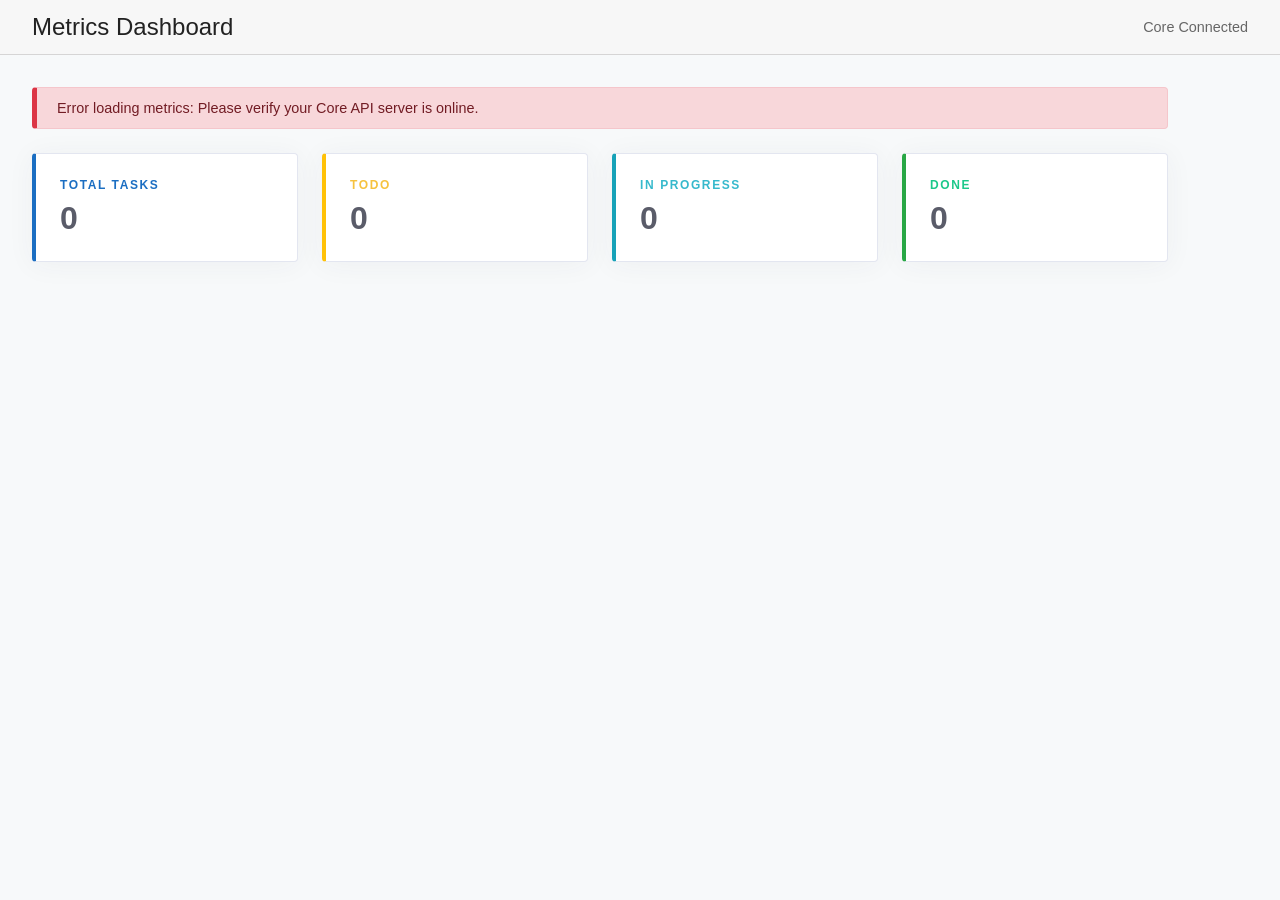
<file: FrondEnd/dashboard.html>
<!DOCTYPE html>
<html lang="en">
<head>
    <meta charset="UTF-8">
    <meta name="viewport" content="width=device-width, initial-scale=1.0">
    <title>Task Management Dashboard</title>
    <!-- External Style Sheet Link -->
    <link rel="stylesheet" href="dashboard.css">
</head>
<body>
    
    <!-- Main Section Module -->
    <div class="main-panel">
        <div class="top-row">
            <h1>Metrics Dashboard</h1>
            <div class="user-info">Core Connected</div>
        </div>

        <div class="content-body">
            <!-- System Error Indicator Alert Banner -->
            <div id="errorBanner" class="error-message" style="display: none;"></div>

            <!-- Blazor Enterprise App Statistics Metrics Grid -->
            <div class="dashboard-grid">
                <div class="card">
                    <h3>Total Tasks</h3>
                    <div id="countTotal" class="count">0</div>
                </div>
                <div class="card todo">
                    <h3>Todo</h3>
                    <div id="countTodo" class="count">0</div>
                </div>
                <div class="card progress">
                    <h3>In Progress</h3>
                    <div id="countProgress" class="count">0</div>
                </div>
                <div class="card done">
                    <h3>Done</h3>
                    <div id="countDone" class="count">0</div>
                </div>
            </div>
        </div>
    </div>

    <!-- Scripts Injection Logic -->
    <script src="TaskService.js"></script>
    <script>
        const URL = "http://localhost:5108/api"; 
        const taskService = new TaskService(URL);

        document.addEventListener('DOMContentLoaded', async () => {
            const errorBanner = document.getElementById('errorBanner');
            const countTotal = document.getElementById('countTotal');
            const countTodo = document.getElementById('countTodo');
            const countProgress = document.getElementById('countProgress');
            const countDone = document.getElementById('countDone');

            try {
                const apiResponse = await taskService.getAllTasks();
                
                if (!apiResponse) {
                    throw new Error("Unable to read task collection data stream from server.");
                }

                // FIX: Extract the inner array from the response wrapper object (.data)
                // Fallback to apiResponse if it's already an array, or empty array if null
                const rawTasks = apiResponse.data || apiResponse;
                const taskArray = Array.isArray(rawTasks) ? rawTasks : [rawTasks];
                
                let todoCounter = 0;
                let progressCounter = 0;
                let doneCounter = 0;

                taskArray.forEach(task => {
                    if (!task || typeof task !== 'object') return; 

                    const statusStr = (task.status || '').trim().toLowerCase();
                    
                    if (statusStr === 'todo' || statusStr === 'pending' || statusStr === 'not started') {
                        todoCounter++;
                    } else if (statusStr === 'in progress' || statusStr === 'inprogress' || statusStr === 'active') {
                        progressCounter++;
                    } else if (statusStr === 'done' || statusStr === 'completed') {
                        doneCounter++;
                    }
                });

                const validTaskCount = taskArray.filter(t => t && typeof t === 'object').length;

                // Sync UI elements
                countTotal.innerText = validTaskCount;
                countTodo.innerText = todoCounter;
                countProgress.innerText = progressCounter;
                countDone.innerText = doneCounter;

            } catch (err) {
                console.error("[Dashboard Load Error]", err);
                errorBanner.innerText = "Error loading metrics: Please verify your Core API server is online.";
                errorBanner.style.display = 'block';
            }
        });
    </script>
</body>
</html>
</file>
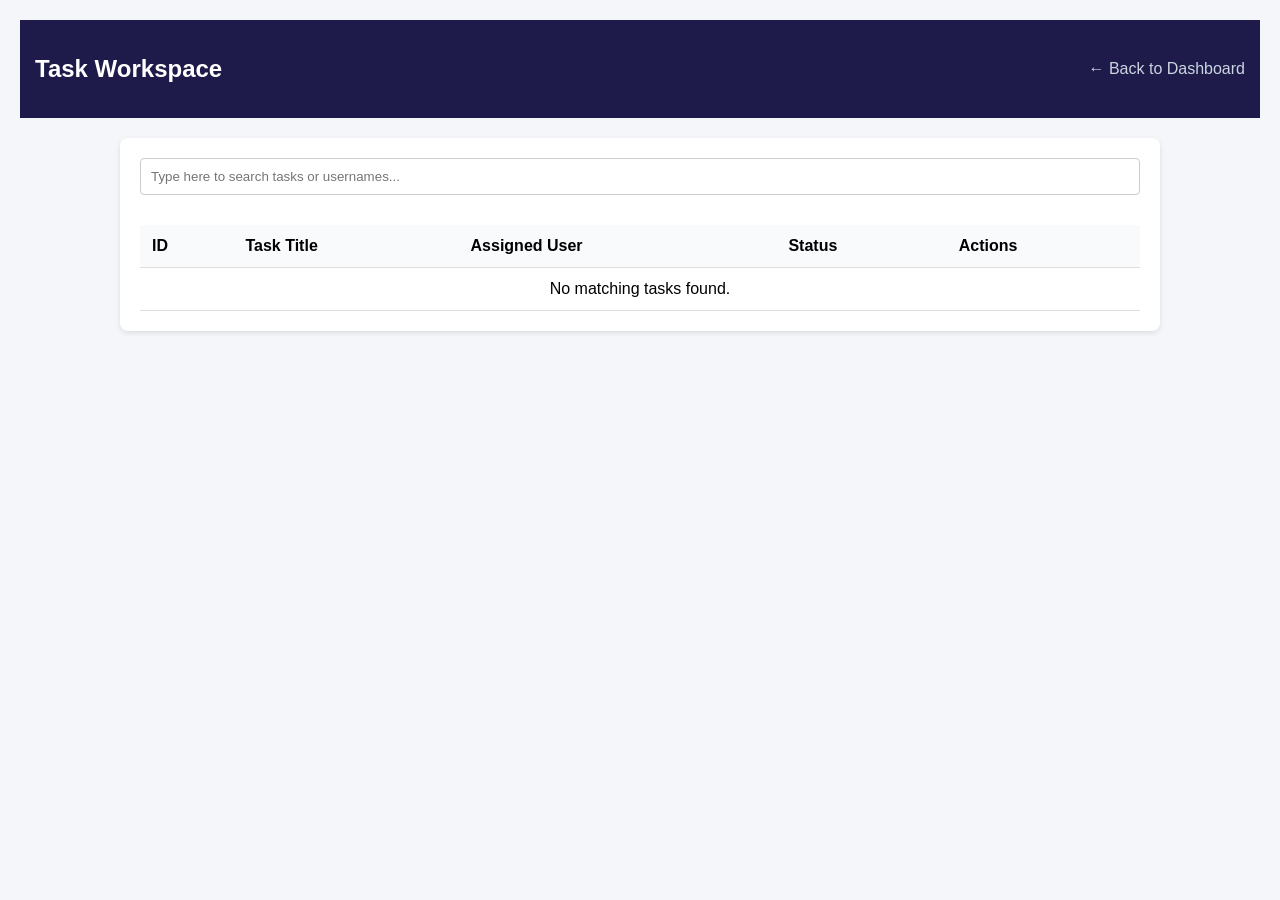
<file: FrondEnd/tasks.html>
<!DOCTYPE html>
<html lang="en">
<head>
    <meta charset="UTF-8">
    <meta name="viewport" content="width=device-width, initial-scale=1.0">
    <title>Tasks Board</title>
    <!-- Linked external stylesheet reference -->
    <link rel="stylesheet" href="tasks.css">
</head>
<body>

    <div class="nav">
        <h2>Task Workspace</h2>
        <a href="index.html">← Back to Dashboard</a>
    </div>

    <div class="container">
        <!-- Search Field -->
        <input type="text" id="searchBar" class="search-box" placeholder="Type here to search tasks or usernames...">

        <!-- Tasks Table -->
        <table>
            <thead>
                <tr>
                    <th>ID</th>
                    <th>Task Title</th>
                    <th>Assigned User</th>
                    <th>Status</th>
                    <th>Actions</th>
                </tr>
            </thead>
            <tbody id="taskTableBody">
                <tr><td colspan="5" style="text-align:center;">Loading tasks from server...</td></tr>
            </tbody>
        </table>
    </div>

    <!-- Wireframe Scripts Layer -->
    <script src="TaskService.js"></script>
    <script>
        const API_URL = "http://localhost:5108/api";
        const taskService = new TaskService(API_URL);
        let allTasks = [];

        document.addEventListener('DOMContentLoaded', () => {
            loadTasksFromServer();
            document.getElementById('searchBar').addEventListener('input', filterTasks);
        });

        async function loadTasksFromServer() {
            try {
                const response = await taskService.getAllTasks();
                
                if (response && response.data) {
                    allTasks = response.data;
                } else {
                    allTasks = Array.isArray(response) ? response : [];
                }
                
                displayTasks(allTasks);
            } catch (error) {
                console.error("Error fetching tasks:", error);
                document.getElementById('taskTableBody').innerHTML = `<tr><td colspan="5" style="text-align:center; color:red;">Failed to connect to API server.</td></tr>`;
            }
        }

        function displayTasks(tasksList) {
            const tbody = document.getElementById('taskTableBody');
            tbody.innerHTML = '';

            if (tasksList.length === 0) {
                tbody.innerHTML = `<tr><td colspan="5" style="text-align:center;">No matching tasks found.</td></tr>`;
                return;
            }

            tasksList.forEach(task => {
                const id = task.taskId || task.id;
                const title = task.title || 'Untitled';
                const name = task.userName || task.username || 'Unassigned';
                const currentStatus = task.status || 'Todo';

                let styleClass = 'todo';
                if (currentStatus.toLowerCase().includes('progress')) styleClass = 'progress';
                if (currentStatus.toLowerCase() === 'done' || currentStatus.toLowerCase() === 'completed') styleClass = 'done';

                const tr = document.createElement('tr');
                tr.innerHTML = `
                    <td>#${id}</td>
                    <td><strong>${title}</strong></td>
                    <td>${name}</td>
                    <td>
                        <span class="badge ${styleClass}">${currentStatus}</span>
                        <span class="cycle-icon" title="Quick change status" onclick="toggleQuickStatus(${id}, '${currentStatus}')">🔄</span>
                    </td>
                    <td>
                        <!-- Redirects straight to edit-task.html with the taskId embedded in the URL -->
                        <button class="btn btn-edit" onclick="window.location.href='edit-task.html?taskId=${id}'">✏️ Edit</button>
                        <button class="btn btn-delete" onclick="deleteTaskRow(${id})">🗑️ Delete</button>
                    </td>
                `;
                tbody.appendChild(tr);
            });
        }

        function filterTasks() {
            const text = document.getElementById('searchBar').value.toLowerCase();
            const filtered = allTasks.filter(t => {
                return (t.title || '').toLowerCase().includes(text) || 
                       (t.userName || t.username || '').toLowerCase().includes(text);
            });
            displayTasks(filtered);
        }

        async function toggleQuickStatus(id, currentStatus) {
            let nextStatus = "Todo";
            if (currentStatus === "Todo") nextStatus = "In Progress";
            else if (currentStatus === "In Progress") nextStatus = "Done";

            const taskObj = allTasks.find(t => (t.taskId || t.id) === id);
            if (!taskObj) return;

            const formData = new FormData();
            formData.append('taskId', id);
            formData.append('title', taskObj.title || '');
            formData.append('description', taskObj.description || '');
            formData.append('status', nextStatus);
            formData.append('userId', taskObj.userId || taskObj.id || 0);
            formData.append('userName', taskObj.userName || taskObj.username || '');

            try {
                const response = await fetch(`${API_URL}/Task/${id}`, {
                    method: 'PUT',
                    body: formData
                });
                if (response.ok) {
                    loadTasksFromServer();
                } else {
                    console.error("Status update error code:", response.status);
                }
            } catch (err) {
                alert("Failed updating quick status.");
            }
        }

        async function deleteTaskRow(id) {
            if (!confirm("Are you sure you want to delete this task permanently?")) return;

            try {
                const response = await fetch(`${API_URL}/Task/${id}`, {
                    method: 'DELETE'
                });
                if (response.ok) {
                    loadTasksFromServer();
                } else {
                    alert(`Delete action rejected by backend server. Status: ${response.status}`);
                }
            } catch (err) {
                alert("Could not delete task item record.");
            }
        }
    </script>
</body>
</html>
</file>
<file: FrondEnd/dashboard.css>
/* Blazor Server Blue Theme Design Variables */
:root {
    --blazor-blue: #1b6ec2;
    --blazor-blue-dark: #124d88;
    --sidebar-bg: #232733;
    --sidebar-hover: #3a3f52;
    --bg-light: #f7f9fa;
}

body { 
    font-family: -apple-system, BlinkMacSystemFont, "Segoe UI", Roboto, "Helvetica Neue", Arial, sans-serif;
    margin: 0; 
    background-color: var(--bg-light); 
    color: #333; 
    display: flex;
    min-height: 100vh;
}

/* Blazor Layout Sidebar Navigation */
.sidebar {
    width: 250px;
    background-color: var(--sidebar-bg);
    color: white;
    display: flex;
    flex-direction: column;
    flex-shrink: 0;
}

.sidebar-brand {
    background-color: #11141c;
    padding: 1rem 1.5rem;
    font-size: 1.25rem;
    font-weight: 600;
    letter-spacing: 0.5px;
    border-bottom: 1px solid rgba(255,255,255,0.1);
}

.sidebar-brand span {
    color: #63a9f5;
}

.sidebar-nav {
    padding: 1rem 0;
    flex-grow: 1;
}

.nav-item {
    display: flex;
    align-items: center;
    padding: 0.75rem 1.5rem;
    color: #d7d7d7;
    text-decoration: none;
    font-size: 0.95rem;
    transition: background 0.2s;
}

.nav-item:hover {
    background-color: var(--sidebar-hover);
    color: white;
}

.nav-item.active {
    background-color: var(--blazor-blue);
    color: white;
}

.nav-icon {
    margin-right: 10px;
}

/* Main Workspace Section */
.main-panel {
    flex-grow: 1;
    display: flex;
    flex-direction: column;
    overflow-x: hidden;
}

.top-row {
    background-color: #f7f7f7;
    border-bottom: 1px solid #d6d5d5;
    padding: 0.8rem 2rem;
    display: flex;
    justify-content: space-between;
    align-items: center;
}

.top-row h1 {
    font-size: 1.5rem;
    margin: 0;
    font-weight: 500;
    color: #222;
}

.user-info {
    font-size: 0.9rem;
    color: #666;
}

.content-body {
    padding: 2rem;
    max-width: 1200px;
    width: 100%;
    box-sizing: border-box;
}

/* Blazor-style System Alerts */
.error-message {
    padding: 0.75rem 1.25rem;
    margin-bottom: 1.5rem;
    background-color: #f8d7da;
    color: #721c24;
    border: 1px solid #f5c6cb;
    border-left: 5px solid #dc3545;
    border-radius: 4px;
    display: none;
    font-size: 0.9rem;
}

/* Blazor Bootstrap Dashboard Grid */
.dashboard-grid { 
    display: grid;
    grid-template-columns: repeat(auto-fit, minmax(220px, 1fr));
    gap: 1.5rem;
    margin-bottom: 2rem;
}

.card { 
    background: white; 
    padding: 1.5rem; 
    border-radius: 4px; 
    border: 1px solid #e3e6f0;
    box-shadow: 0 0.15rem 1.75rem 0 rgba(58, 59, 69, 0.05);
    border-left: 4px solid var(--blazor-blue);
}

/* Specific Task State Accents Override Override */
.card.todo { border-left-color: #ffc107; }
.card.progress { border-left-color: #17a2b8; }
.card.done { border-left-color: #28a745; }

/* Font Branding Configurations */
.card h3 {
    margin: 0 0 0.5rem 0;
    color: var(--blazor-blue);
    text-transform: uppercase;
    font-size: 0.75rem;
    font-weight: 700;
    letter-spacing: 0.1rem;
}

.card.todo h3 { color: #f6c23e; }
.card.progress h3 { color: #36b9cc; }
.card.done h3 { color: #1cc88a; }

.card .count {
    font-size: 2rem;
    font-weight: 700;
    color: #5a5c69;
}
</file>
<file: FrondEnd/tasks.css>
/* Core Layout Styling */
body {
    font-family: sans-serif;
    background-color: #f4f6f9;
    margin: 0;
    padding: 20px;
}

.nav {
    background: #1e1b4b;
    color: white;
    padding: 15px;
    display: flex;
    justify-content: space-between;
    align-items: center;
}

.nav a {
    color: #cbd5e1;
    text-decoration: none;
}

.container {
    max-width: 1000px;
    margin: 20px auto;
    background: white;
    padding: 20px;
    border-radius: 8px;
    box-shadow: 0 2px 5px rgba(0,0,0,0.1);
}

/* UI Elements */
.search-box {
    width: 100%;
    padding: 10px;
    margin-bottom: 20px;
    box-sizing: border-box;
    border: 1px solid #ccc;
    border-radius: 4px;
}

table {
    width: 100%;
    border-collapse: collapse;
    margin-top: 10px;
}

th, td {
    padding: 12px;
    border-bottom: 1px solid #ddd;
    text-align: left;
}

th {
    background-color: #f8fafc;
}

/* Status Badges */
.badge {
    padding: 4px 8px;
    border-radius: 12px;
    font-size: 12px;
    font-weight: bold;
}

.todo {
    background: #fef3c7;
    color: #d97706;
}

.progress {
    background: #dbeafe;
    color: #2563eb;
}

.done {
    background: #d1fae5;
    color: #059669;
}

/* Action Buttons & Icons */
.btn {
    padding: 5px 10px;
    margin: 2px;
    cursor: pointer;
    border: none;
    border-radius: 4px;
}

.btn-edit {
    background: #e0e7ff;
    color: #4f46e5;
}

.btn-delete {
    background: #fee2e2;
    color: #dc2626;
}

.cycle-icon {
    cursor: pointer;
    margin-left: 5px;
}

/* Form Modals */
.modal {
    display: none;
    position: fixed;
    top: 0;
    left: 0;
    width: 100%;
    height: 100%;
    background: rgba(0,0,0,0.4);
    justify-content: center;
    align-items: center;
}

.modal-content {
    background: white;
    padding: 20px;
    border-radius: 8px;
    width: 350px;
}

.form-group {
    margin-bottom: 15px;
}

.form-group label {
    display: block;
    margin-bottom: 5px;
}

.form-group input, .form-group select {
    width: 100%;
    padding: 8px;
    box-sizing: border-box;
}

.btn-save {
    background: #4f46e5;
    color: white;
    width: 100%;
    padding: 10px;
}
</file>
